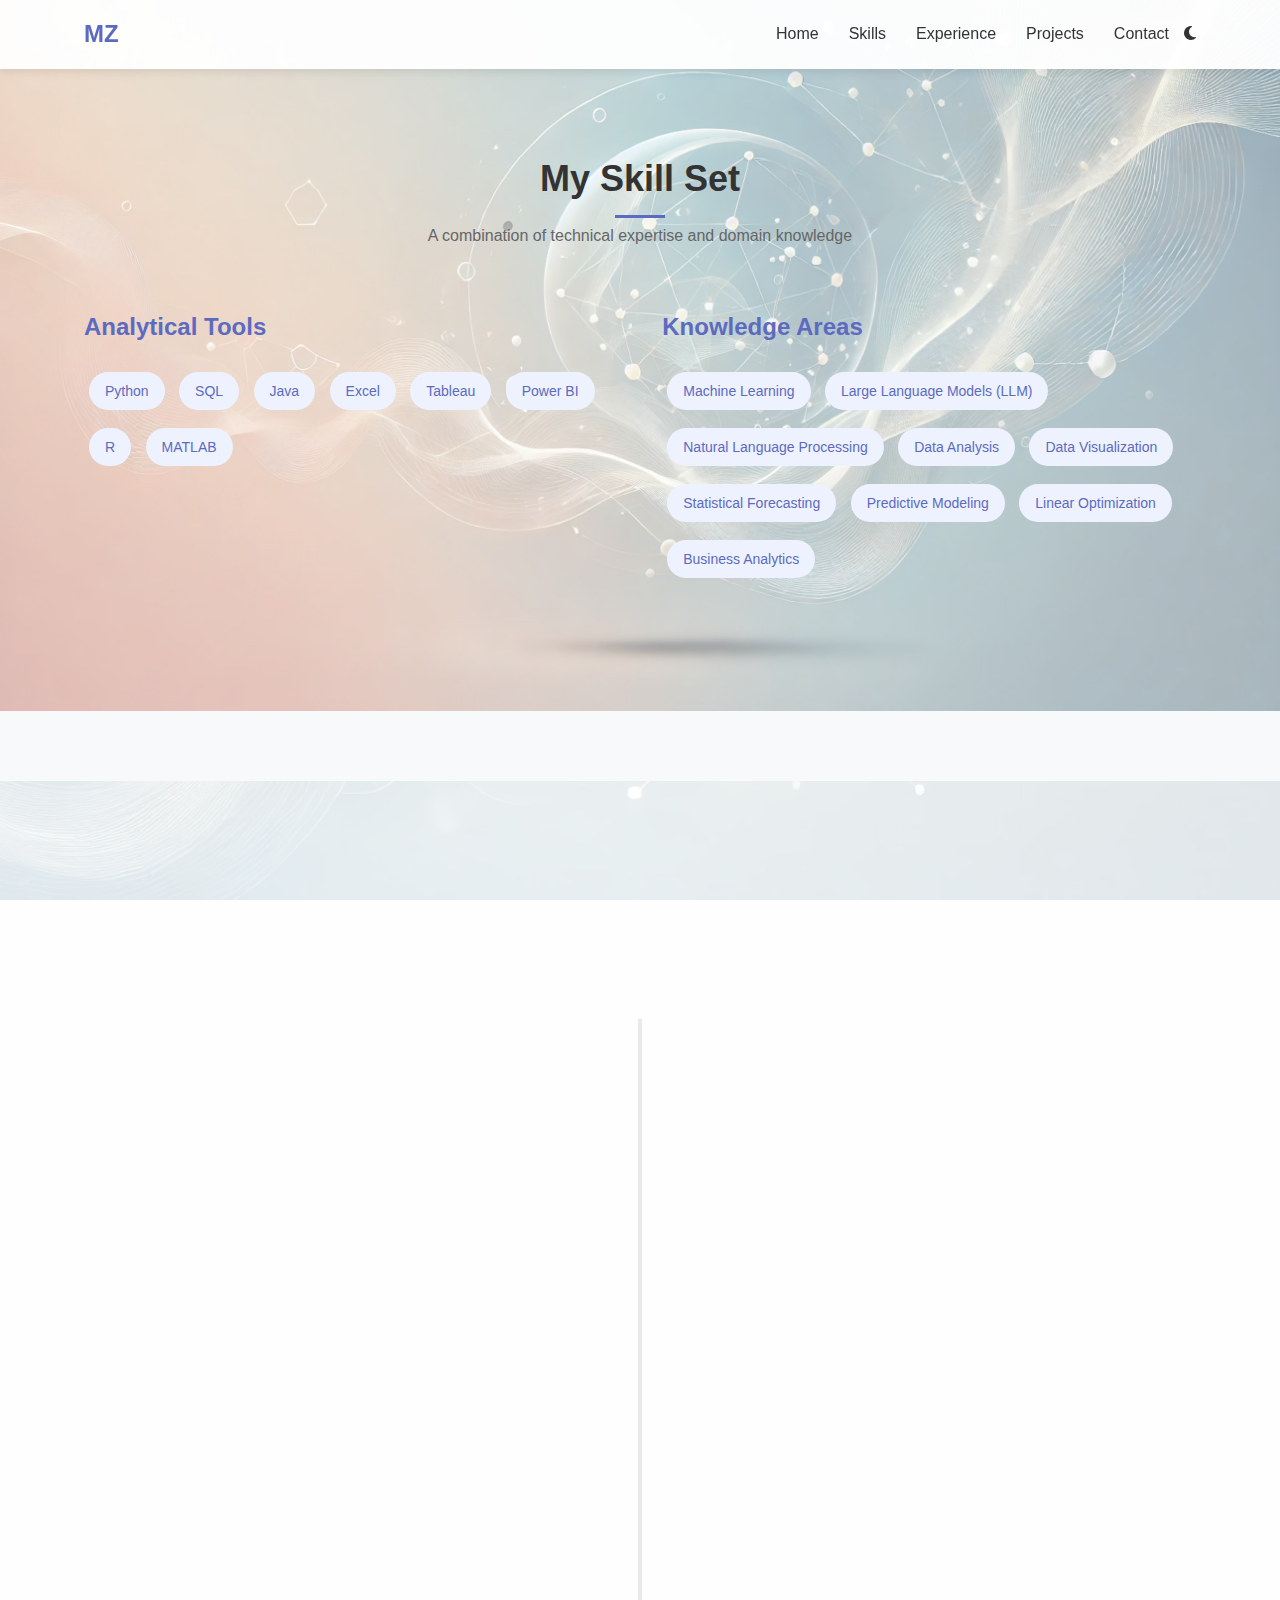
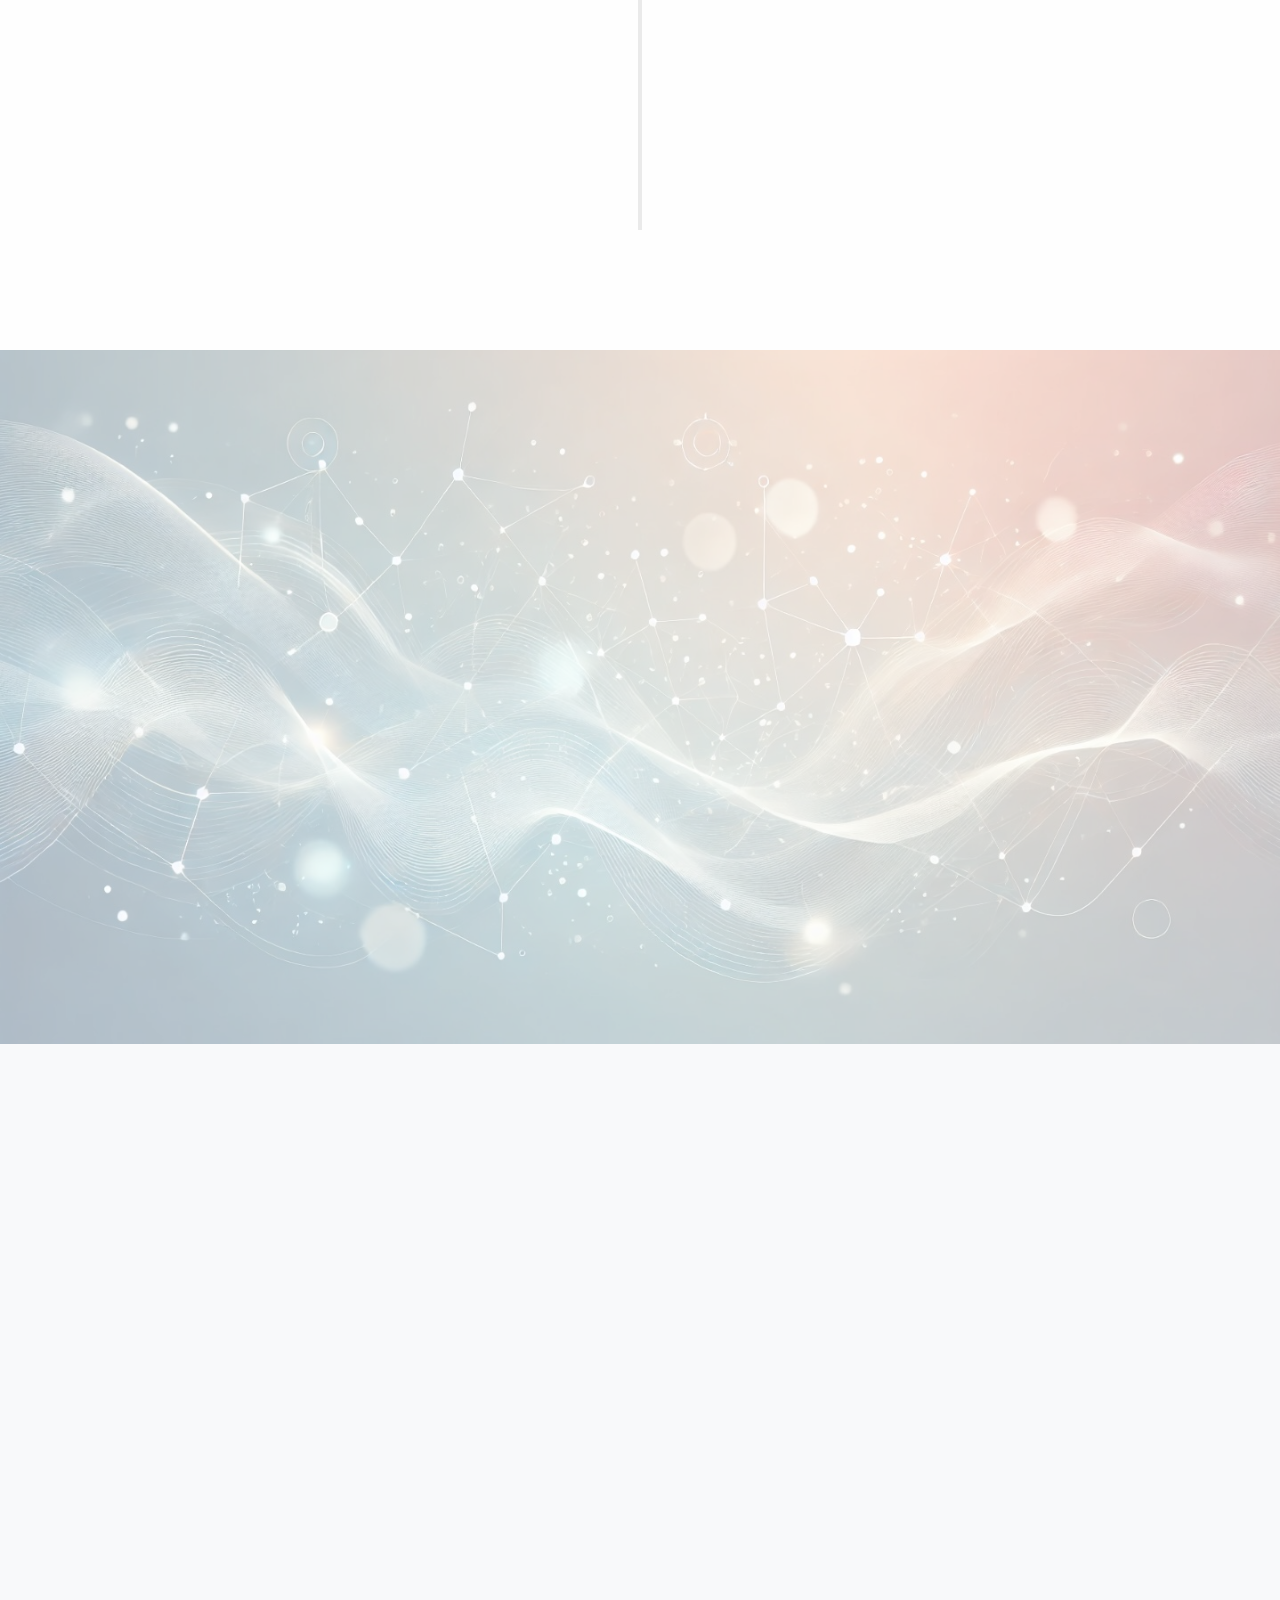
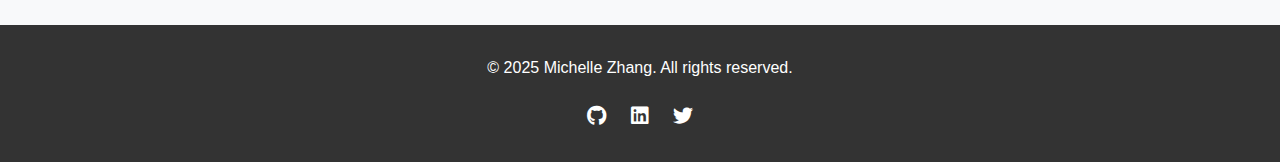
<file: content.html>
<!DOCTYPE html>
<html lang="en">
<head>
    <meta charset="UTF-8">
    <meta name="viewport" content="width=device-width, initial-scale=1.0">
    <title>Michelle Zhang - Portfolio Content</title>
    <link href="style.css" rel="stylesheet" type="text/css" />
    <link rel="stylesheet" href="https://cdnjs.cloudflare.com/ajax/libs/font-awesome/6.4.0/css/all.min.css">
</head>
<body>
    <!-- Navigation -->
    <header>
        <div class="container">
            <nav>
                <div class="logo">MZ</div>
                <div class="nav-right">
                    <ul class="nav-links">
                        <li><a href="index.html">Home</a></li>
                        <li><a href="#skills">Skills</a></li>
                        <li><a href="#experience">Experience</a></li>
                        <li><a href="#projects">Projects</a></li>
                        <li><a href="#contact">Contact</a></li>
                    </ul>
                    <div class="theme-toggle">
                        <i class="fas fa-moon"></i>
                    </div>
                </div>
                <div class="hamburger">
                    <span></span>
                    <span></span>
                    <span></span>
                </div>
            </nav>
        </div>
    </header>

    <!-- Skills Section -->
    <section class="skills" id="skills">
        <div class="skills-background">
            <img src="image.jpeg" alt="Abstract Skills Visualization">
        </div>
        <div class="container">
            <div class="section-header">
                <h2>My Skill Set</h2>
                <p>A combination of technical expertise and domain knowledge</p>
            </div>
            <div class="skills-container">
                <div class="skill-category">
                    <h3>Analytical Tools</h3>
                    <span class="skill-tag">Python</span>
                    <span class="skill-tag">SQL</span>
                    <span class="skill-tag">Java</span>
                    <span class="skill-tag">Excel</span>
                    <span class="skill-tag">Tableau</span>
                    <span class="skill-tag">Power BI</span>
                    <span class="skill-tag">R</span>
                    <span class="skill-tag">MATLAB</span>
                </div>
                <div class="skill-category">
                    <h3>Knowledge Areas</h3>
                    <span class="skill-tag">Machine Learning</span>
                    <span class="skill-tag">Large Language Models (LLM)</span>
                    <span class="skill-tag">Natural Language Processing</span>
                    <span class="skill-tag">Data Analysis</span>
                    <span class="skill-tag">Data Visualization</span>
                    <span class="skill-tag">Statistical Forecasting</span>
                    <span class="skill-tag">Predictive Modeling</span>
                    <span class="skill-tag">Linear Optimization</span>
                    <span class="skill-tag">Business Analytics</span>
                </div>
            </div>
        </div>
    </section>

    <!-- Experience Section -->
    <section class="experience" id="experience" style="background-image: url('image2.jpeg');">
        <div class="container">
            <div class="section-header">
                <h2>Work Experience</h2>
                <p>My professional journey across diverse industries</p>
            </div>
            <div class="timeline">
                <div class="timeline-item left">
                    <div class="timeline-content">
                        <span class="date-badge">03/2023 - 10/2023</span>
                        <h3>Machine Learning Intern</h3>
                        <h4>Beijing Yiwei Bioscience Co., Ltd - Beijing, China</h4>
                        <p>Led research on large language models for clinical trial forms generation. Deployed 5 mainstream GPT models, reduced server resource usage by 25%, and increased translation accuracy by 30%.</p>
                    </div>
                </div>
                <div class="timeline-item right">
                    <div class="timeline-content">
                        <span class="date-badge">04/2022 - 10/2022</span>
                        <h3>Data Analyst Intern</h3>
                        <h4>Rongma Consulting Co., Ltd. - Beijing, China</h4>
                        <p>Improved operational efficiency by identifying bottlenecks and digitalizing workflows. Managed a dynamic Excel database of 50,000+ customers and created interactive dashboards with PowerBI.</p>
                    </div>
                </div>
            </div>
        </div>
    </section>

    <!-- Projects Section -->
    <section class="projects" id="projects">
        <div class="projects-background">
            <img src="image3.jpeg" alt="Abstract Data Visualization">
        </div>
        <div class="container">
            <div class="section-header">
                <h2>Project Portfolio</h2>
                <p>Showcasing my research and technical applications</p>
            </div>
            <div class="project-cards">
                <div class="project-card">
                    <span class="date-badge">09/2024 - 12/2024</span>
                    <h3>Yelp Business Success Prediction</h3>
                    <p>Applied data mining techniques to predict Yelp ratings. Engineered features from a 150,000-row dataset and achieved 67.6% model accuracy using classification trees (CART) and SMOTE.</p>
                </div>
                <div class="project-card">
                    <span class="date-badge">04/2023 - 06/2023</span>
                    <h3>University Graduation Rates Prediction</h3>
                    <p>Led hypothesis development and identified key variables impacting graduation rates through OLS regression. Utilized multiple variable linear regression and A/B testing to validate model accuracy.</p>
                </div>
                <div class="project-card">
                    <span class="date-badge">01/2017 - 01/2020</span>
                    <h3>FIRST Robotics Competition</h3>
                    <p>Served as lead strategist and scout. Developed Excel database for 300+ global teams and created real-time Tableau dashboards. Boosted data entry efficiency by 400% through implementation of scanning tools.</p>
                </div>
            </div>
        </div>
    </section>

    <!-- Contact Section -->
    <section class="contact" id="contact">
        <div class="container">
            <div class="section-header">
                <h2>Get In Touch</h2>
                <p>Interested in collaboration? Let's connect!</p>
            </div>
            <div class="contact-info">
                <div class="contact-method">
                    <i class="fas fa-envelope"></i>
                    <a href="mailto:michelle.zhang1189@gmail.com">michelle.zhang1189@gmail.com</a>
                </div>
                <div class="contact-method">
                    <i class="fas fa-phone"></i>
                    <a href="tel:4255997547">425-599-7547</a>
                </div>
                <div class="contact-method">
                    <i class="fas fa-map-marker-alt"></i>
                    <span>Seattle, Washington</span>
                </div>
                <div class="contact-method">
                    <i class="fab fa-linkedin"></i>
                    <a href="https://linkedin.com" target="_blank">LinkedIn</a>
                </div>
            </div>
        </div>
    </section>

    <!-- Footer -->
    <footer>
        <div class="container">
            <p>&copy; 2025 Michelle Zhang. All rights reserved.</p>
            <div class="social-links">
                <a href="https://github.com" target="_blank"><i class="fab fa-github"></i></a>
                <a href="https://linkedin.com" target="_blank"><i class="fab fa-linkedin"></i></a>
                <a href="https://twitter.com" target="_blank"><i class="fab fa-twitter"></i></a>
            </div>
        </div>
    </footer>

    <script src="script.js"></script>
</body>
</html>
</file>
<file: style.css>
/* Base styles and reset */
:root {
    --bg-color: #f8f9fa;
    --text-color: #333;
    --primary-color: #5c6bc0;
    --secondary-bg: #fff;
    --timeline-bg: #eaeaea;
    --card-bg: #fff;
    --card-shadow: rgba(0, 0, 0, 0.05);
    --header-bg: rgba(255, 255, 255, 0.95);
    --skill-tag-bg: #eef2ff;
    --date-badge-bg: #eef2ff;
    --footer-bg: #333;
    --footer-text: white;
}

.dark-mode {
    --bg-color: #121212;
    --text-color: #f0f0f0;
    --primary-color: #8c97e6;
    --secondary-bg: #1e1e1e;
    --timeline-bg: #2d2d2d;
    --card-bg: #1e1e1e;
    --card-shadow: rgba(0, 0, 0, 0.2);
    --header-bg: rgba(18, 18, 18, 0.95);
    --skill-tag-bg: #2d2d2d;
    --date-badge-bg: #2d2d2d;
    --footer-bg: #050505;
    --footer-text: #f0f0f0;
}

* {
    margin: 0;
    padding: 0;
    box-sizing: border-box;
    font-family: 'Segoe UI', Tahoma, Geneva, Verdana, sans-serif;
}

body {
    background-color: var(--bg-color);
    color: var(--text-color);
    line-height: 1.6;
    transition: background-color 0.5s ease, color 0.5s ease;
}

/* Containers */
.container {
    width: 90%;
    max-width: 1200px;
    margin: 0 auto;
    padding: 0 20px;
}

/* Navigation */
header {
    position: fixed;
    top: 0;
    left: 0;
    width: 100%;
    background-color: var(--header-bg);
    box-shadow: 0 2px 10px rgba(0, 0, 0, 0.1);
    z-index: 1000;
    transition: all 0.3s ease;
}

nav {
    display: flex;
    justify-content: space-between;
    align-items: center;
    padding: 15px 0;
    border-bottom: 1px solid transparent;
    position: relative;
}

.logo {
    font-size: 24px;
    font-weight: 700;
    color: #5c6bc0;
}

.nav-right {
    display: flex;
    align-items: center;
}

.nav-links {
    display: flex;
    list-style: none;
    margin-right: 15px;
}

.nav-links li {
    margin-left: 30px;
}

.nav-links a {
    text-decoration: none;
    color: #333;
    font-weight: 500;
    transition: color 0.3s;
    position: relative;
    padding: 5px 0;
}

.nav-links a:hover {
    color: #5c6bc0;
}

.nav-links a::after {
    content: '';
    position: absolute;
    width: 0;
    height: 2px;
    bottom: 0;
    left: 0;
    background-color: #5c6bc0;
    transition: width 0.3s ease;
}

.nav-links a:hover::after {
    width: 100%;
}

.hamburger {
    display: none;
    cursor: pointer;
}

.hamburger span {
    display: block;
    width: 25px;
    height: 3px;
    background-color: #333;
    margin: 5px 0;
    transition: all 0.3s ease;
}

/* Landing Page with Video Background */
.landing-page {
    position: relative;
    height: 100vh;
    width: 100%;
    overflow: hidden;
    padding-top: 70px; /* Add padding to accommodate fixed header */
}

.video-background {
    position: absolute;
    top: 0;
    left: 0;
    width: 100%;
    height: 100%;
    z-index: -1;
}

.video-background video {
    position: absolute;
    top: 50%;
    left: 50%;
    min-width: 100%;
    min-height: 100%;
    width: auto;
    height: auto;
    transform: translateX(-50%) translateY(-50%);
}

.overlay {
    position: absolute;
    top: 0;
    left: 0;
    width: 100%;
    height: 100%;
    background: rgba(0, 0, 0, 0.5);
}

.landing-content {
    position: relative;
    z-index: 1;
    display: flex;
    flex-direction: column;
    justify-content: center;
    height: 100%;
    color: white;
}

.landing-content .container {
    display: flex;
    align-items: center;
    justify-content: space-between;
}

.scroll-down {
    position: absolute;
    bottom: 30px;
    left: 50%;
    transform: translateX(-50%);
    animation: bounce 2s infinite;
    z-index: 2;
}

.scroll-down a {
    color: white;
    font-size: 24px;
}

@keyframes bounce {
    0%, 20%, 50%, 80%, 100% {
        transform: translateY(0) translateX(-50%);
    }
    40% {
        transform: translateY(-30px) translateX(-50%);
    }
    60% {
        transform: translateY(-15px) translateX(-50%);
    }
}

/* Hero Content */
.hero-content {
    flex: 1;
    padding-right: 40px;
}

.hero-image {
    flex: 1;
    display: flex;
    justify-content: center;
    align-items: center;
}

.hero-image img {
    width: 400px;
    height: 400px;
    object-fit: cover;
    object-position: center 30%;
    border-radius: 20px;
    box-shadow: 0 10px 30px rgba(0, 0, 0, 0.1);
}

.landing-content h1 {
    font-size: 48px;
    margin-bottom: 20px;
    color: white;
}

.landing-content p {
    font-size: 18px;
    color: rgba(255, 255, 255, 0.9);
    margin-bottom: 30px;
}

.highlight {
    color: #5c6bc0;
    font-weight: 700;
}

.btn {
    display: inline-block;
    background-color: #5c6bc0;
    color: white;
    padding: 12px 30px;
    border-radius: 50px;
    text-decoration: none;
    font-weight: 600;
    transition: all 0.7s ease;
    margin-right: 15px;
    box-shadow: 0 4px 15px rgba(92, 107, 192, 0.2);
    position: relative;
    overflow: hidden;
}

.btn::after {
    content: '';
    position: absolute;
    top: 50%;
    left: 50%;
    width: 5px;
    height: 5px;
    background: rgba(255, 255, 255, 0.5);
    opacity: 0;
    border-radius: 100%;
    transform: scale(1, 1) translate(-50%);
    transform-origin: 50% 50%;
}

.btn:hover::after {
    animation: ripple 1.8s ease-out;
}

@keyframes ripple {
    0% {
        transform: scale(0, 0);
        opacity: 0.5;
    }
    100% {
        transform: scale(20, 20);
        opacity: 0;
    }
}

.btn:hover {
    transform: translateY(-3px);
    box-shadow: 0 6px 20px rgba(92, 107, 192, 0.3);
}

.btn-secondary {
    background-color: white;
    color: #5c6bc0;
    border: 2px solid white;
    font-weight: bold;
    box-shadow: 0 4px 15px rgba(255, 255, 255, 0.3);
    transition: all 0.7s ease;
}

.btn-secondary:hover {
    background-color: #f0f0f0;
    color: #5c6bc0;
    border-color: #5c6bc0;
}

/* Skills Section */
.skills {
    padding: 150px 0 80px 0;
    background-color: var(--secondary-bg);
    position: relative;
    overflow: hidden;
}

.skills-background {
    position: absolute;
    top: 0;
    left: 0;
    width: 100%;
    height: 100%;
    z-index: 0;
}

.skills-background img {
    width: 100%;
    height: 100%;
    object-fit: cover;
    opacity: 0.5;
}

.skills .container {
    position: relative;
    z-index: 1;
}

.section-header {
    text-align: center;
    margin-bottom: 60px;
}

.section-header h2 {
    font-size: 36px;
    color: #333;
    margin-bottom: 15px;
    position: relative;
    display: inline-block;
}

.section-header h2::after {
    content: '';
    position: absolute;
    width: 50px;
    height: 3px;
    background-color: #5c6bc0;
    bottom: -10px;
    left: 50%;
    transform: translateX(-50%);
}

.section-header p {
    color: #666;
    max-width: 700px;
    margin: 0 auto;
}

.skills-container {
    display: flex;
    flex-wrap: wrap;
    justify-content: space-between;
}

.skill-category {
    flex: 0 0 48%;
    margin-bottom: 40px;
}

.skill-category h3 {
    margin-bottom: 20px;
    color: #5c6bc0;
    font-size: 24px;
}

.skill-tag {
    display: inline-block;
    background-color: var(--skill-tag-bg);
    color: var(--primary-color);
    padding: 8px 16px;
    border-radius: 50px;
    margin: 5px;
    font-size: 14px;
    font-weight: 500;
    transition: all 0.3s;
    cursor: pointer;
    position: relative;
    overflow: hidden;
}

.skill-tag:hover {
    background-color: #5c6bc0;
    color: white;
    transform: translateY(-2px) scale(1.05);
    box-shadow: 0 4px 8px rgba(92, 107, 192, 0.2);
}

.skill-tag::after {
    content: '';
    position: absolute;
    width: 100%;
    height: 100%;
    top: 0;
    left: 0;
    background: linear-gradient(120deg, rgba(255, 255, 255, 0.6), rgba(255, 255, 255, 0), rgba(255, 255, 255, 0), rgba(255, 255, 255, 0.6));
    z-index: 1;
    transform: translateX(-100%);
    transition: all 0.6s;
}

.skill-tag:hover::after {
    transform: translateX(100%);
}

/* Experience Section */
.experience {
    padding: 80px 0;
    margin-top: 70px;
    background-size: cover;
    background-position: center;
    background-attachment: fixed;
    position: relative;
}

.experience::before {
    content: '';
    position: absolute;
    top: 0;
    left: 0;
    width: 100%;
    height: 100%;
    background-color: rgba(255, 255, 255, 0.8);
    z-index: 0;
}

.experience .container {
    position: relative;
    z-index: 1;
}

.timeline {
    position: relative;
    max-width: 800px;
    margin: 0 auto;
}

.timeline::after {
    content: '';
    position: absolute;
    width: 4px;
    background-color: var(--timeline-bg);
    top: 0;
    bottom: 0;
    left: 50%;
    margin-left: -2px;
}

.timeline-item {
    padding: 20px 40px;
    position: relative;
    width: 50%;
    box-sizing: border-box;
    margin-bottom: 40px;
}

.timeline-item::after {
    content: '';
    position: absolute;
    width: 20px;
    height: 20px;
    background-color: #5c6bc0;
    border-radius: 50%;
    top: 20px;
    z-index: 1;
}

.left {
    left: 0;
    text-align: right;
}

.right {
    left: 50%;
    text-align: left;
}

.left::after {
    right: -10px;
}

.right::after {
    left: -10px;
}

.timeline-content {
    padding: 20px;
    background-color: var(--card-bg);
    border-radius: 10px;
    box-shadow: 0 4px 15px var(--card-shadow);
    transition: transform 0.3s, box-shadow 0.3s, border-color 0.3s;
    border: 1px solid var(--timeline-bg);
    position: relative;
    overflow: hidden;
}

.timeline-content:hover {
    transform: translateY(-5px);
    box-shadow: 0 6px 20px rgba(0, 0, 0, 0.1);
    border-color: #5c6bc0;
}

.timeline-content::before {
    content: '';
    position: absolute;
    top: -50%;
    left: -50%;
    width: 200%;
    height: 200%;
    background: radial-gradient(circle, rgba(92, 107, 192, 0.1) 0%, rgba(255, 255, 255, 0) 70%);
    opacity: 0;
    transform: scale(0.5);
    transition: transform 0.5s, opacity 0.5s;
}

.timeline-content:hover::before {
    opacity: 1;
    transform: scale(1);
}

.timeline-content h3 {
    color: #5c6bc0;
    margin-bottom: 10px;
}

.timeline-content h4 {
    color: #666;
    margin-bottom: 15px;
    font-weight: 500;
}

.timeline-content p {
    color: #666;
}

/* Project Section */
.projects {
    padding: 80px 0;
    background-color: var(--secondary-bg);
    margin-top: 0;
    position: relative;
    overflow: hidden;
}

.projects-background {
    position: absolute;
    top: 0;
    left: 0;
    width: 100%;
    height: 100%;
    z-index: 0;
}

.projects-background img {
    width: 100%;
    height: 100%;
    object-fit: cover;
    opacity: 0.4;
}

.project-cards {
    display: flex;
    flex-wrap: wrap;
    justify-content: space-between;
    position: relative;
    z-index: 1;
}

.project-card {
    flex: 0 0 31%;
    background-color: var(--card-bg);
    border-radius: 10px;
    box-shadow: 0 4px 15px var(--card-shadow);
    padding: 25px;
    margin-bottom: 30px;
    transition: transform 0.3s, box-shadow 0.3s, background-color 0.3s;
    border-bottom: 3px solid transparent;
    position: relative;
    overflow: hidden;
}

.project-card:hover {
    transform: translateY(-5px);
    box-shadow: 0 6px 20px rgba(0, 0, 0, 0.1);
    border-bottom: 3px solid #5c6bc0;
}

.project-card::before {
    content: '';
    position: absolute;
    top: 0;
    left: 0;
    width: 100%;
    height: 100%;
    background: linear-gradient(120deg, transparent, rgba(92, 107, 192, 0.03), transparent);
    transform: translateX(-100%);
    transition: 0.6s;
    z-index: 0;
}

.project-card:hover::before {
    transform: translateX(100%);
}

.project-card h3, .project-card p, .project-card .date-badge {
    position: relative;
    z-index: 1;
}

.project-card h3 {
    color: #5c6bc0;
    margin-bottom: 15px;
}

.project-card p {
    color: #666;
    margin-bottom: 20px;
}

.date-badge {
    display: inline-block;
    background-color: var(--date-badge-bg);
    color: var(--primary-color);
    padding: 5px 10px;
    border-radius: 20px;
    font-size: 12px;
    margin-bottom: 15px;
}

/* Contact Section */
.contact {
    padding: 80px 0;
    text-align: center;
}

.contact-info {
    max-width: 600px;
    margin: 0 auto;
}

.contact-method {
    display: flex;
    align-items: center;
    justify-content: center;
    margin: 20px 0;
}

.contact-method i {
    font-size: 24px;
    color: #5c6bc0;
    margin-right: 15px;
}

.contact-method a {
    color: #666;
    text-decoration: none;
    transition: color 0.3s;
}

.contact-method a:hover {
    color: #5c6bc0;
}

/* Footer */
footer {
    background-color: var(--footer-bg);
    color: var(--footer-text);
    padding: 30px 0;
    text-align: center;
}

.social-links {
    margin-top: 20px;
}


/* Scrolled animation class */
.scrolled {
  opacity: 1 !important;
  transform: translateY(0) !important;
}

/* Contact methods hover effect */
.contact-method {
  transition: transform 0.3s ease, background-color 0.3s ease;
  padding: 10px;
  border-radius: 8px;
}

.contact-method:hover {
  transform: translateY(-3px);
  background-color: rgba(92, 107, 192, 0.05);
}

/* Logo hover effect */
.logo {
  transition: transform 0.3s ease, color 0.3s ease;
}

.logo:hover {
  transform: scale(1.05);
  color: #7986cb;
}

/* Social links hover animation */
.social-links a {
  transition: transform 0.3s ease, color 0.3s ease;
  display: inline-block;
}

.social-links a:hover {
  transform: translateY(-3px) rotate(5deg);
}

.social-links a {
    color: white;
    margin: 0 10px;
    font-size: 20px;
    transition: color 0.3s;
}

.social-links a:hover {
    color: #5c6bc0;
}

/* Header on scroll */
header.scrolled {
    background-color: rgba(255, 255, 255, 1);
    box-shadow: 0 2px 15px rgba(0, 0, 0, 0.15);
}

/* Responsive Design */
@media screen and (max-width: 992px) {
    .landing-content .container {
        flex-direction: column;
        text-align: center;
    }
    
    .hero-content {
        padding-right: 0;
        margin-bottom: 40px;
    }
    
    .skill-category {
        flex: 0 0 100%;
    }
    
    .timeline::after {
        left: 31px;
    }
    
    .timeline-item {
        width: 100%;
        padding-left: 70px;
        padding-right: 25px;
        text-align: left;
    }
    
    .timeline-item::after {
        left: 21px;
    }
    
    .left::after, .right::after {
        left: 21px;
    }
    
    .right {
        left: 0;
    }
    
    .project-card {
        flex: 0 0 48%;
    }
}

@media screen and (max-width: 768px) {
    .nav-right {
        display: none;
    }
    
    .nav-right.active {
        display: flex;
        flex-direction: column;
        position: absolute;
        top: 70px;
        left: 0;
        width: 100%;
        background-color: var(--secondary-bg);
        text-align: center;
        box-shadow: 0 4px 10px rgba(0, 0, 0, 0.1);
        z-index: 100;
    }
    
    .nav-links {
        display: flex;
        flex-direction: column;
        margin-right: 0;
    }
    
    .nav-links li {
        margin: 15px 0;
    }
    
    .theme-toggle {
        margin: 15px 0;
    }
    
    .hamburger {
        display: block;
    }
    
    .hamburger.active span:nth-child(1) {
        transform: rotate(45deg) translate(5px, 5px);
    }
    
    .hamburger.active span:nth-child(2) {
        opacity: 0;
    }
    
    .hamburger.active span:nth-child(3) {
        transform: rotate(-45deg) translate(7px, -8px);
    }
    
/* Theme Toggle Button */
.theme-toggle {
    margin-right: 20px;
    cursor: pointer;
    font-size: 20px;
    color: var(--text-color);
    transition: transform 0.5s ease, color 0.3s ease;
    display: flex;
    align-items: center;
}

.theme-toggle:hover {
    transform: rotate(20deg);
    color: var(--primary-color);
}
    
    .hero h1 {
        font-size: 36px;
    }
    
    .project-card {
        flex: 0 0 100%;
    }
}

/* Animation */
@keyframes fadeIn {
    from { opacity: 0; transform: translateY(20px); }
    to { opacity: 1; transform: translateY(0); }
}

.hero-content, .hero-image, .section-header, .skill-category, 
.timeline-item, .project-card, .contact-info {
    animation: fadeIn 1s ease-out forwards;
}

/* Smooth scrolling for anchor links */
html {
    scroll-behavior: smooth;
}
</file>
